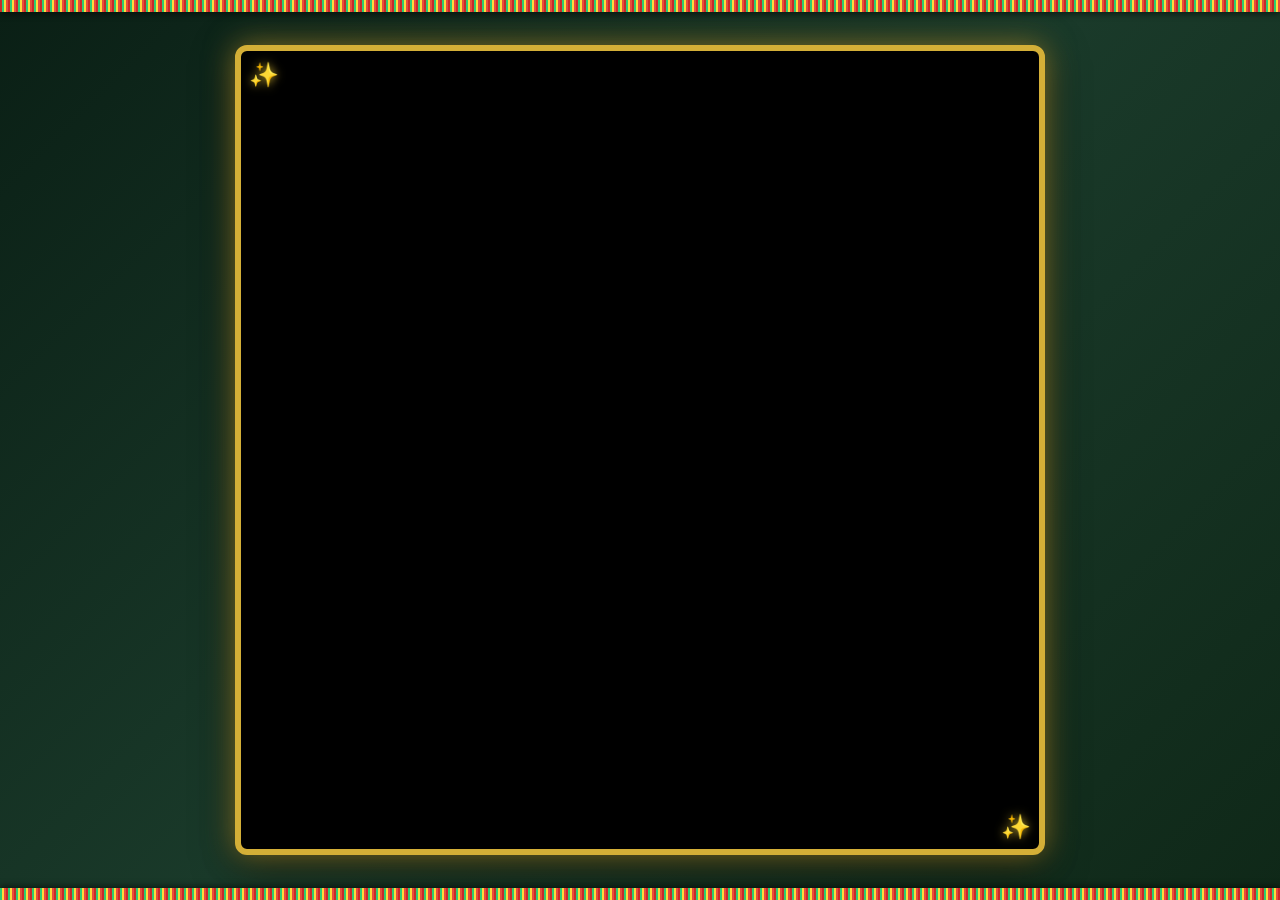
<file: index.html>
<!DOCTYPE html>
<html lang="en">
<head>
  <meta charset="UTF-8" />
  <title>Linh's Christmas — Game</title>
  <meta name="viewport" content="width=device-width, initial-scale=1.0" />

  <link rel="preconnect" href="https://fonts.googleapis.com">
  <link rel="preconnect" href="https://fonts.gstatic.com" crossorigin>
  <link href="https://fonts.googleapis.com/css2?family=Press+Start+2P&display=swap" rel="stylesheet">

  <link rel="stylesheet" href="style.css" />
  <style>
    :root {
      --scale: 5;
    }
  </style>
</head>
<body>
  <div class="game-frame">
    <main class="game-main">
      <div class="game-bezel">
        <canvas id="game" width="160" height="90" tabindex="0"></canvas>
        <div id="quiz-overlay" class="quiz-overlay" style="display: none;">
          <div class="quiz-card">
            <h2 id="quiz-title"></h2>
            <p id="quiz-question"></p>
            <div id="quiz-options" class="quiz-options"></div>
            <div id="quiz-message" class="quiz-message"></div>
          </div>
        </div>
      </div>
    </main>
  </div>

  <!-- CORRECT ORDER: init first, then all modules -->
  <script src="ui.js"></script>
  <script src="init.js"></script>
  <script src="camera.js"></script>
  <script src="input.js"></script>
  <script src="world.js"></script>
  <script src="events.js"></script>
  <script src="game.js"></script>
</body>
</html>
</file>
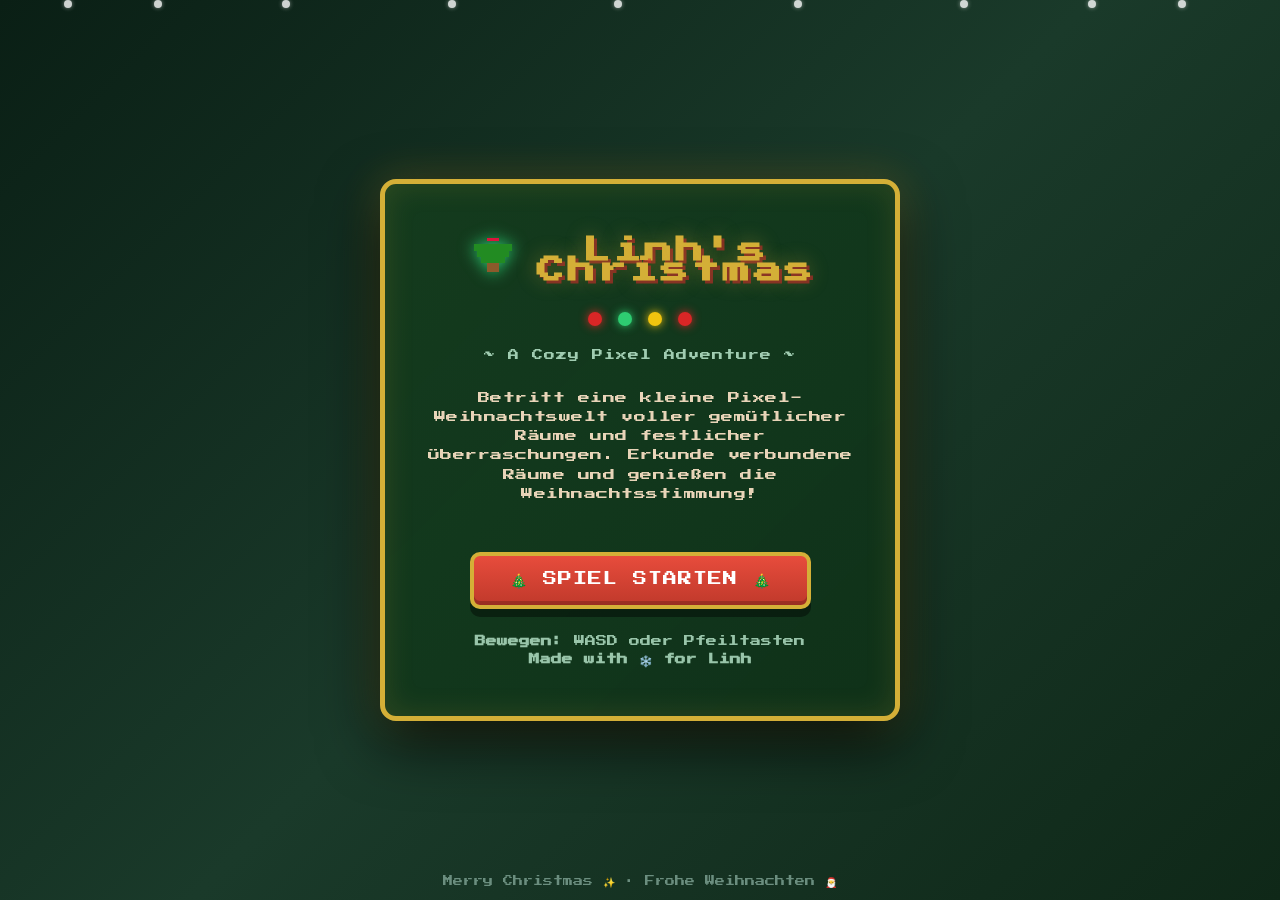
<file: start.html>
<!DOCTYPE html>
<html lang="de">
<head>
  <meta charset="utf-8" />
  <meta name="viewport" content="width=device-width, initial-scale=1.0" />
  <title>Linh's Christmas Game</title>

  <link rel="preconnect" href="https://fonts.googleapis.com">
  <link rel="preconnect" href="https://fonts.gstatic.com" crossorigin>
  <link href="https://fonts.googleapis.com/css2?family=Press+Start+2P&display=swap" rel="stylesheet">

  <style>
    * { margin: 0; padding: 0; box-sizing: border-box; }
    
    html, body {
      height: 100%;
      font-family: 'Press Start 2P', monospace;
      background: linear-gradient(135deg, #0a1f15 0%, #1a3a2a 50%, #0f2818 100%);
      color: #fff;
      overflow: hidden;
    }

    @keyframes fall {
      0% { transform: translateY(-10vh) rotate(0deg); opacity: 1; }
      100% { transform: translateY(100vh) rotate(360deg); opacity: 0.3; }
    }

    @keyframes sway {
      0%, 100% { transform: translateX(0); }
      50% { transform: translateX(20px); }
    }

    @keyframes pulse {
      0%, 100% { transform: scale(1); }
      50% { transform: scale(1.05); }
    }

    .snowflakes {
      position: fixed;
      top: 0;
      left: 0;
      width: 100%;
      height: 100%;
      pointer-events: none;
      z-index: 1;
    }

    .snowflake {
      position: absolute;
      width: 8px;
      height: 8px;
      background: #fff;
      border-radius: 50%;
      opacity: 0.8;
      animation: fall linear infinite, sway 3s ease-in-out infinite;
      box-shadow: 0 0 4px rgba(255,255,255,0.6);
    }

    .container {
      position: relative;
      height: 100%;
      display: flex;
      align-items: center;
      justify-content: center;
      z-index: 2;
      padding: 20px;
    }

    .card {
      background: linear-gradient(135deg, rgba(20, 60, 30, 0.95), rgba(15, 50, 25, 0.95));
      border: 5px solid #d4af37;
      border-radius: 16px;
      padding: 48px 40px;
      text-align: center;
      max-width: 520px;
      box-shadow: 
        0 20px 60px rgba(0, 0, 0, 0.8),
        inset 0 0 30px rgba(212, 175, 55, 0.15),
        0 0 40px rgba(212, 175, 55, 0.3);
      backdrop-filter: blur(10px);
      animation: pulse 3s ease-in-out infinite;
    }

    .header {
      display: flex;
      align-items: center;
      justify-content: center;
      gap: 16px;
      margin-bottom: 24px;
    }

    .tree-icon {
      width: 56px;
      height: 56px;
      image-rendering: pixelated;
      filter: drop-shadow(0 0 8px #2ecc71);
    }

    h1 {
      font-size: 28px;
      color: #d4af37;
      text-shadow: 3px 3px 0px rgba(201, 42, 42, 0.6), 0 0 20px rgba(212, 175, 55, 0.4);
      letter-spacing: 3px;
    }

    .subtitle {
      font-size: 11px;
      color: #a8d5ba;
      margin-top: 12px;
      letter-spacing: 1px;
      opacity: 0.95;
    }

    .lights {
      display: flex;
      justify-content: center;
      gap: 16px;
      margin: 24px 0;
    }

    .light {
      width: 14px;
      height: 14px;
      border-radius: 50%;
      animation: blink 0.6s ease-in-out infinite;
      box-shadow: 0 0 10px currentColor;
    }

    @keyframes blink {
      0%, 100% { opacity: 1; }
      50% { opacity: 0.2; }
    }

    .light.red { background: #d92626; animation-delay: 0s; color: #d92626; }
    .light.green { background: #2ecc71; animation-delay: 0.15s; color: #2ecc71; }
    .light.gold { background: #f1c40f; animation-delay: 0.3s; color: #f1c40f; }

    .description {
      font-size: 12px;
      color: #e8d4b8;
      line-height: 1.6;
      margin: 28px 0;
      letter-spacing: 0.5px;
    }

    .cta {
      display: inline-block;
      padding: 16px 36px;
      margin-top: 20px;
      background: linear-gradient(180deg, #e74c3c 0%, #c0392b 100%);
      color: #fff;
      border: 4px solid #d4af37;
      border-radius: 10px;
      font-family: inherit;
      font-size: 14px;
      cursor: pointer;
      text-decoration: none;
      transition: all 0.2s ease;
      box-shadow: 0 8px 0 rgba(0, 0, 0, 0.4), inset 0 -4px 0 rgba(0, 0, 0, 0.2);
      text-transform: uppercase;
      letter-spacing: 1px;
    }

    .cta:hover {
      background: linear-gradient(180deg, #ec7063 0%, #cb4335 100%);
      transform: translateY(-3px);
      box-shadow: 0 12px 0 rgba(0, 0, 0, 0.4), inset 0 -4px 0 rgba(0, 0, 0, 0.2);
    }

    .cta:active {
      transform: translateY(5px);
      box-shadow: 0 3px 0 rgba(0, 0, 0, 0.4), inset 0 -2px 0 rgba(0, 0, 0, 0.2);
    }

    .controls {
      font-size: 11px;
      color: #a8d5ba;
      margin-top: 24px;
      opacity: 0.9;
      line-height: 1.6;
    }

    .footer-text {
      position: fixed;
      bottom: 12px;
      width: 100%;
      text-align: center;
      font-size: 10px;
      color: #6b8e7f;
      z-index: 0;
    }

    @media (max-width: 768px) {
      .card {
        padding: 36px 24px;
        max-width: 90vw;
      }

      h1 {
        font-size: 22px;
      }

      .tree-icon {
        width: 44px;
        height: 44px;
      }

      .description {
        font-size: 11px;
      }
    }

    @media (max-width: 480px) {
      .card {
        padding: 28px 16px;
        border-radius: 10px;
        border: 3px solid #d4af37;
      }

      h1 {
        font-size: 18px;
        letter-spacing: 1px;
      }

      .tree-icon {
        width: 36px;
        height: 36px;
      }

      .lights {
        gap: 12px;
      }

      .light {
        width: 10px;
        height: 10px;
      }

      .description {
        font-size: 10px;
        margin: 20px 0;
      }

      .cta {
        padding: 12px 28px;
        font-size: 12px;
      }

      .controls {
        font-size: 9px;
      }
    }
  </style>
</head>
<body>
  <!-- Snowflakes -->
  <div class="snowflakes" aria-hidden="true">
    <div class="snowflake" style="left: 5%; animation-duration: 8s; animation-delay: 0s;"></div>
    <div class="snowflake" style="left: 12%; animation-duration: 10s; animation-delay: 1s;"></div>
    <div class="snowflake" style="left: 22%; animation-duration: 12s; animation-delay: 0.5s;"></div>
    <div class="snowflake" style="left: 35%; animation-duration: 9s; animation-delay: 2s;"></div>
    <div class="snowflake" style="left: 48%; animation-duration: 11s; animation-delay: 1.5s;"></div>
    <div class="snowflake" style="left: 62%; animation-duration: 13s; animation-delay: 0.8s;"></div>
    <div class="snowflake" style="left: 75%; animation-duration: 10s; animation-delay: 2.5s;"></div>
    <div class="snowflake" style="left: 85%; animation-duration: 12s; animation-delay: 1.2s;"></div>
    <div class="snowflake" style="left: 92%; animation-duration: 9s; animation-delay: 0s;"></div>
  </div>

  <!-- Main content -->
  <div class="container">
    <div class="card">
      <div class="header">
        <svg class="tree-icon" viewBox="0 0 36 36" aria-hidden="true">
          <rect width="36" height="36" fill="none"/>
          <g shape-rendering="crispEdges">
            <rect x="14" y="4" width="8" height="2" fill="#dc143c"/>
            <rect x="6" y="8" width="24" height="4" fill="#228b22"/>
            <rect x="8" y="12" width="20" height="4" fill="#228b22"/>
            <rect x="10" y="16" width="16" height="4" fill="#228b22"/>
            <rect x="14" y="20" width="8" height="6" fill="#8b5a2b"/>
          </g>
        </svg>
        <div>
          <h1>Linh's</h1>
          <h1 style="margin-top: -8px;">Christmas</h1>
        </div>
      </div>

      <div class="lights">
        <div class="light red"></div>
        <div class="light green"></div>
        <div class="light gold"></div>
        <div class="light red"></div>
      </div>

      <p class="subtitle">~ A Cozy Pixel Adventure ~</p>

      <p class="description">
        Betritt eine kleine Pixel-Weihnachtswelt voller gemütlicher Räume und festlicher Überraschungen. Erkunde verbundene Räume und genießen die Weihnachtsstimmung!
      </p>

      <a href="index.html" class="cta">🎄 Spiel Starten 🎄</a>

      <div class="controls">
        <strong>Bewegen:</strong> WASD oder Pfeiltasten<br/>
        <strong>Made with ❄️ for Linh</strong>
      </div>
    </div>
  </div>

  <div class="footer-text">
    Merry Christmas ✨ · Frohe Weihnachten 🎅
  </div>
</body>
</html>
</file>
<file: style.css>
* {
  margin: 0;
  padding: 0;
  box-sizing: border-box;
}

html, body {
  width: 100%;
  height: 100%;
  font-family: 'Press Start 2P', monospace;
  background: linear-gradient(135deg, #0a1f15 0%, #1a3a2a 50%, #0f2818 100%);
  color: #fff;
  overflow: hidden;
}

/* Outer frame */
.game-frame {
  width: 100%;
  height: 100%;
  display: flex;
  align-items: center;
  justify-content: center;
  background: linear-gradient(135deg, #0a1f15 0%, #1a3a2a 50%, #0f2818 100%);
  padding: 8px;
  position: relative;
}

/* Festliche Dekoration oben */
.game-frame::before {
  content: '';
  position: absolute;
  top: 0;
  left: 0;
  right: 0;
  height: 12px;
  background: repeating-linear-gradient(90deg, 
    #c92a2a 0px, #c92a2a 2px,
    #2ecc71 2px, #2ecc71 4px,
    #ffd93b 4px, #ffd93b 6px,
    #e74c3c 6px, #e74c3c 8px
  );
  box-shadow: 0 2px 6px rgba(0,0,0,0.5);
  z-index: 10;
}

/* Festliche Dekoration unten */
.game-frame::after {
  content: '';
  position: absolute;
  bottom: 0;
  left: 0;
  right: 0;
  height: 12px;
  background: repeating-linear-gradient(90deg, 
    #2ecc71 0px, #2ecc71 2px,
    #ffd93b 2px, #ffd93b 4px,
    #e74c3c 4px, #e74c3c 6px,
    #c92a2a 6px, #c92a2a 8px
  );
  box-shadow: 0 -2px 6px rgba(0,0,0,0.5);
  z-index: 10;
}

/* Game area */
.game-main {
  width: 100%;
  height: 100%;
  display: flex;
  align-items: center;
  justify-content: center;
}

.game-bezel {
  aspect-ratio: 16 / 9;
  width: 90vmin;
  height: 90vmin;
  background: #000;
  border: 6px solid #d4af37;
  border-radius: 12px;
  display: flex;
  align-items: center;
  justify-content: center;
  overflow: hidden;
  box-shadow: 
    0 0 30px rgba(212, 175, 55, 0.6),
    inset 0 0 20px rgba(0, 0, 0, 0.5),
    0 10px 40px rgba(0, 0, 0, 0.8);
  position: relative;
}

/* Dekoration Ecken */
.game-bezel::before,
.game-bezel::after {
  content: '✨';
  position: absolute;
  font-size: 24px;
  color: #ffd93b;
  text-shadow: 0 0 10px rgba(255, 217, 59, 0.8);
  z-index: 5;
  animation: twinkle 1.5s ease-in-out infinite;
}

.game-bezel::before {
  top: 8px;
  left: 8px;
}

.game-bezel::after {
  bottom: 8px;
  right: 8px;
  animation-delay: 0.75s;
}

@keyframes twinkle {
  0%, 100% { opacity: 1; }
  50% { opacity: 0.4; }
}

#game {
  width: 100%;
  height: 100%;
  display: block;
  image-rendering: pixelated;
  image-rendering: crisp-edges;
  -ms-interpolation-mode: nearest-neighbor;
}

/* Quiz Overlay */
.quiz-overlay {
  position: absolute;
  top: 0;
  left: 0;
  right: 0;
  bottom: 0;
  background: rgba(0, 0, 0, 0.85);
  display: flex;
  align-items: center;
  justify-content: center;
  z-index: 100;
  backdrop-filter: blur(4px);
}

.quiz-card {
  background: linear-gradient(135deg, rgba(20, 60, 30, 0.98), rgba(15, 50, 25, 0.98));
  border: 4px solid #d4af37;
  border-radius: 12px;
  padding: 24px;
  max-width: 85%;
  max-height: 85%;
  overflow-y: auto;
  box-shadow: 0 0 40px rgba(212, 175, 55, 0.6);
  font-size: 14px;
  line-height: 1.5;
}

.quiz-card h2 {
  color: #ffd93b;
  margin-bottom: 16px;
  text-align: center;
  text-shadow: 2px 2px 4px rgba(0, 0, 0, 0.6);
  font-size: 18px;
}

.quiz-card p {
  color: #e8d4b8;
  margin-bottom: 20px;
  text-align: center;
  font-size: 12px;
}

.quiz-options {
  display: flex;
  flex-direction: column;
  gap: 12px;
  margin-bottom: 16px;
}

.quiz-option {
  background: rgba(212, 175, 55, 0.1);
  border: 2px solid #d4af37;
  border-radius: 8px;
  padding: 12px;
  color: #ffffff;
  cursor: pointer;
  transition: all 0.2s ease;
  font-size: 11px;
  text-align: left;
  font-family: 'Press Start 2P', monospace;
}

.quiz-option:hover {
  background: rgba(212, 175, 55, 0.3);
  transform: translateX(4px);
  box-shadow: 0 0 12px rgba(212, 175, 55, 0.4);
}

.quiz-option:active {
  transform: translateX(2px);
}

.quiz-message {
  color: #a8d5ba;
  text-align: center;
  font-size: 11px;
  min-height: 20px;
  margin-top: 16px;
  padding-top: 16px;
  border-top: 2px solid #d4af37;
}

/* Mobile-Optimierung */
@media (max-width: 768px) {
  .game-bezel {
    width: 95vw;
    height: 95vh;
    border: 4px solid #d4af37;
  }

  .game-bezel::before,
  .game-bezel::after {
    font-size: 16px;
  }

  .game-frame::before,
  .game-frame::after {
    height: 8px;
  }

  .quiz-card {
    padding: 16px;
    font-size: 12px;
  }

  .quiz-card h2 {
    font-size: 14px;
  }

  .quiz-option {
    font-size: 10px;
    padding: 10px;
  }
}

@media (max-width: 480px) {
  .game-bezel {
    border: 3px solid #d4af37;
    border-radius: 8px;
  }

  .game-frame::before,
  .game-frame::after {
    display: none;
  }

  .quiz-card {
    padding: 12px;
    font-size: 11px;
    max-width: 90%;
  }

  .quiz-card h2 {
    font-size: 12px;
    margin-bottom: 12px;
  }

  .quiz-option {
    font-size: 9px;
    padding: 8px;
  }
}
</file>
